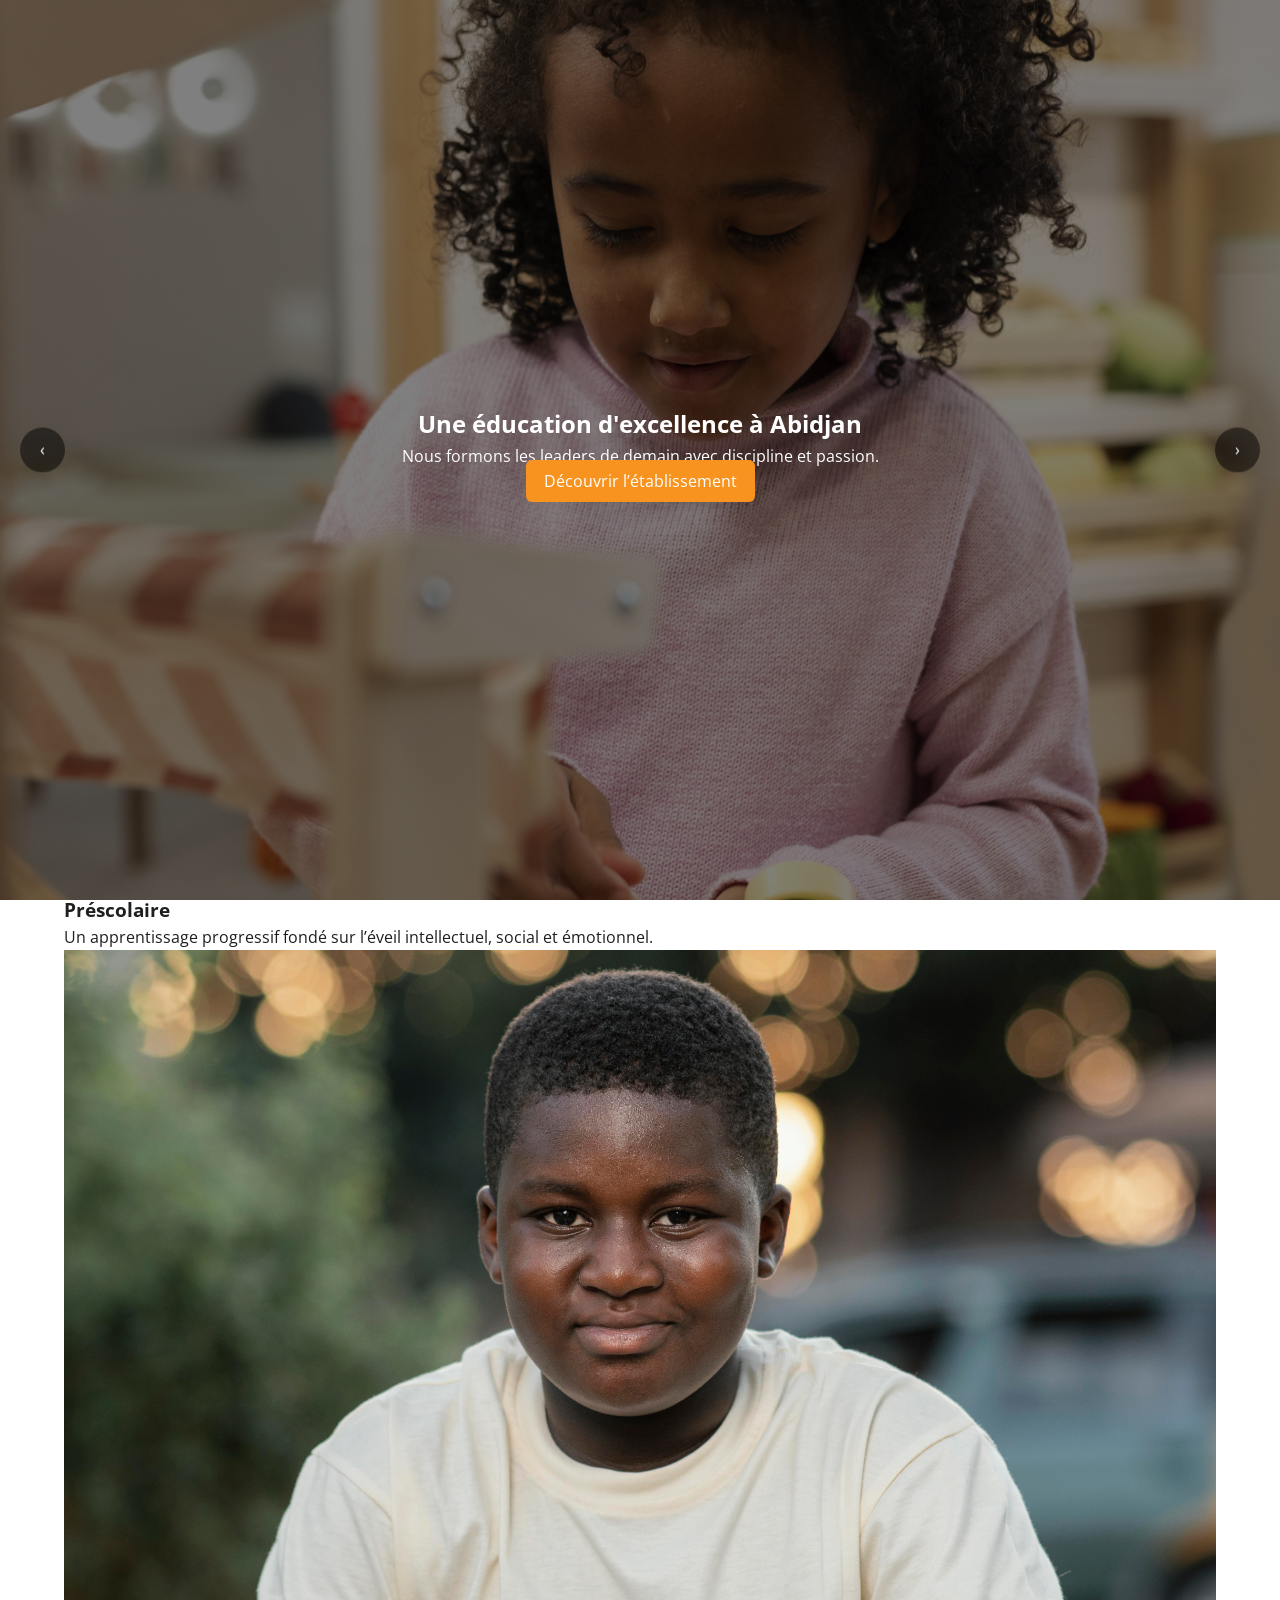
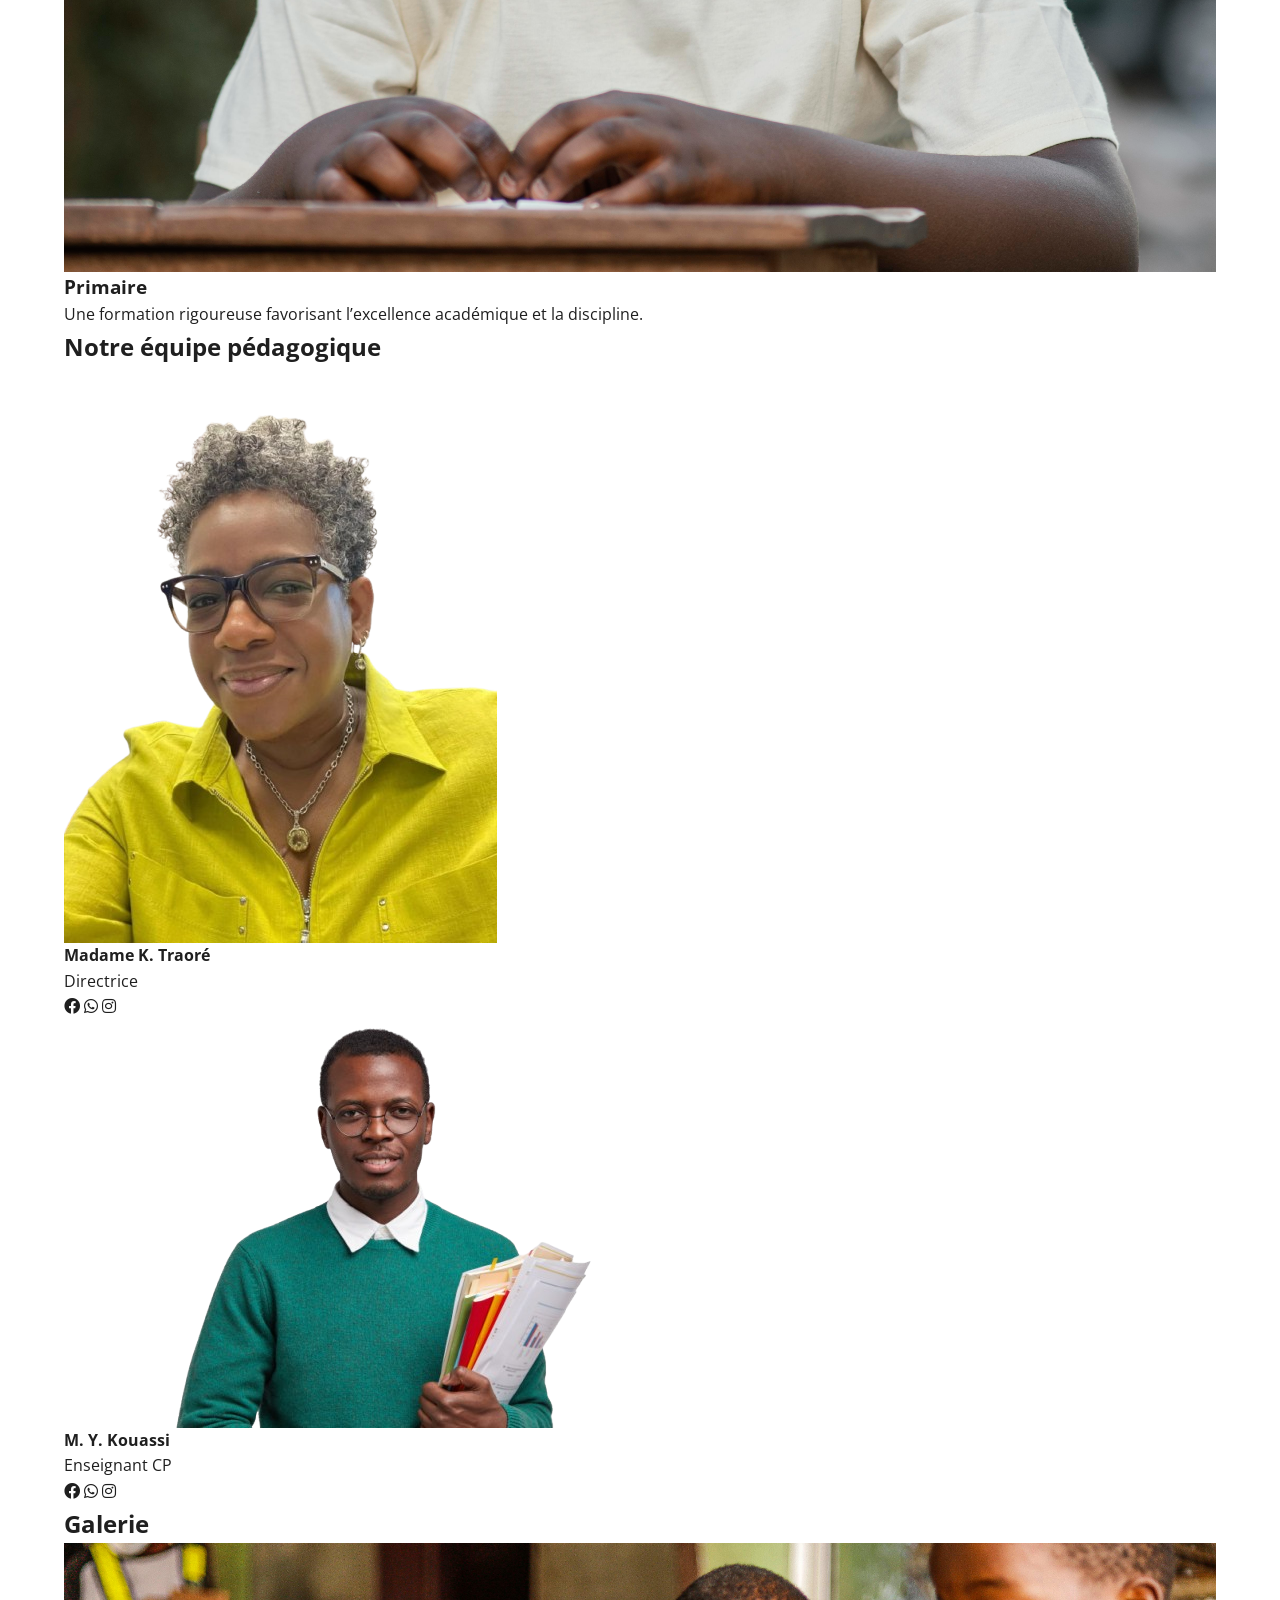
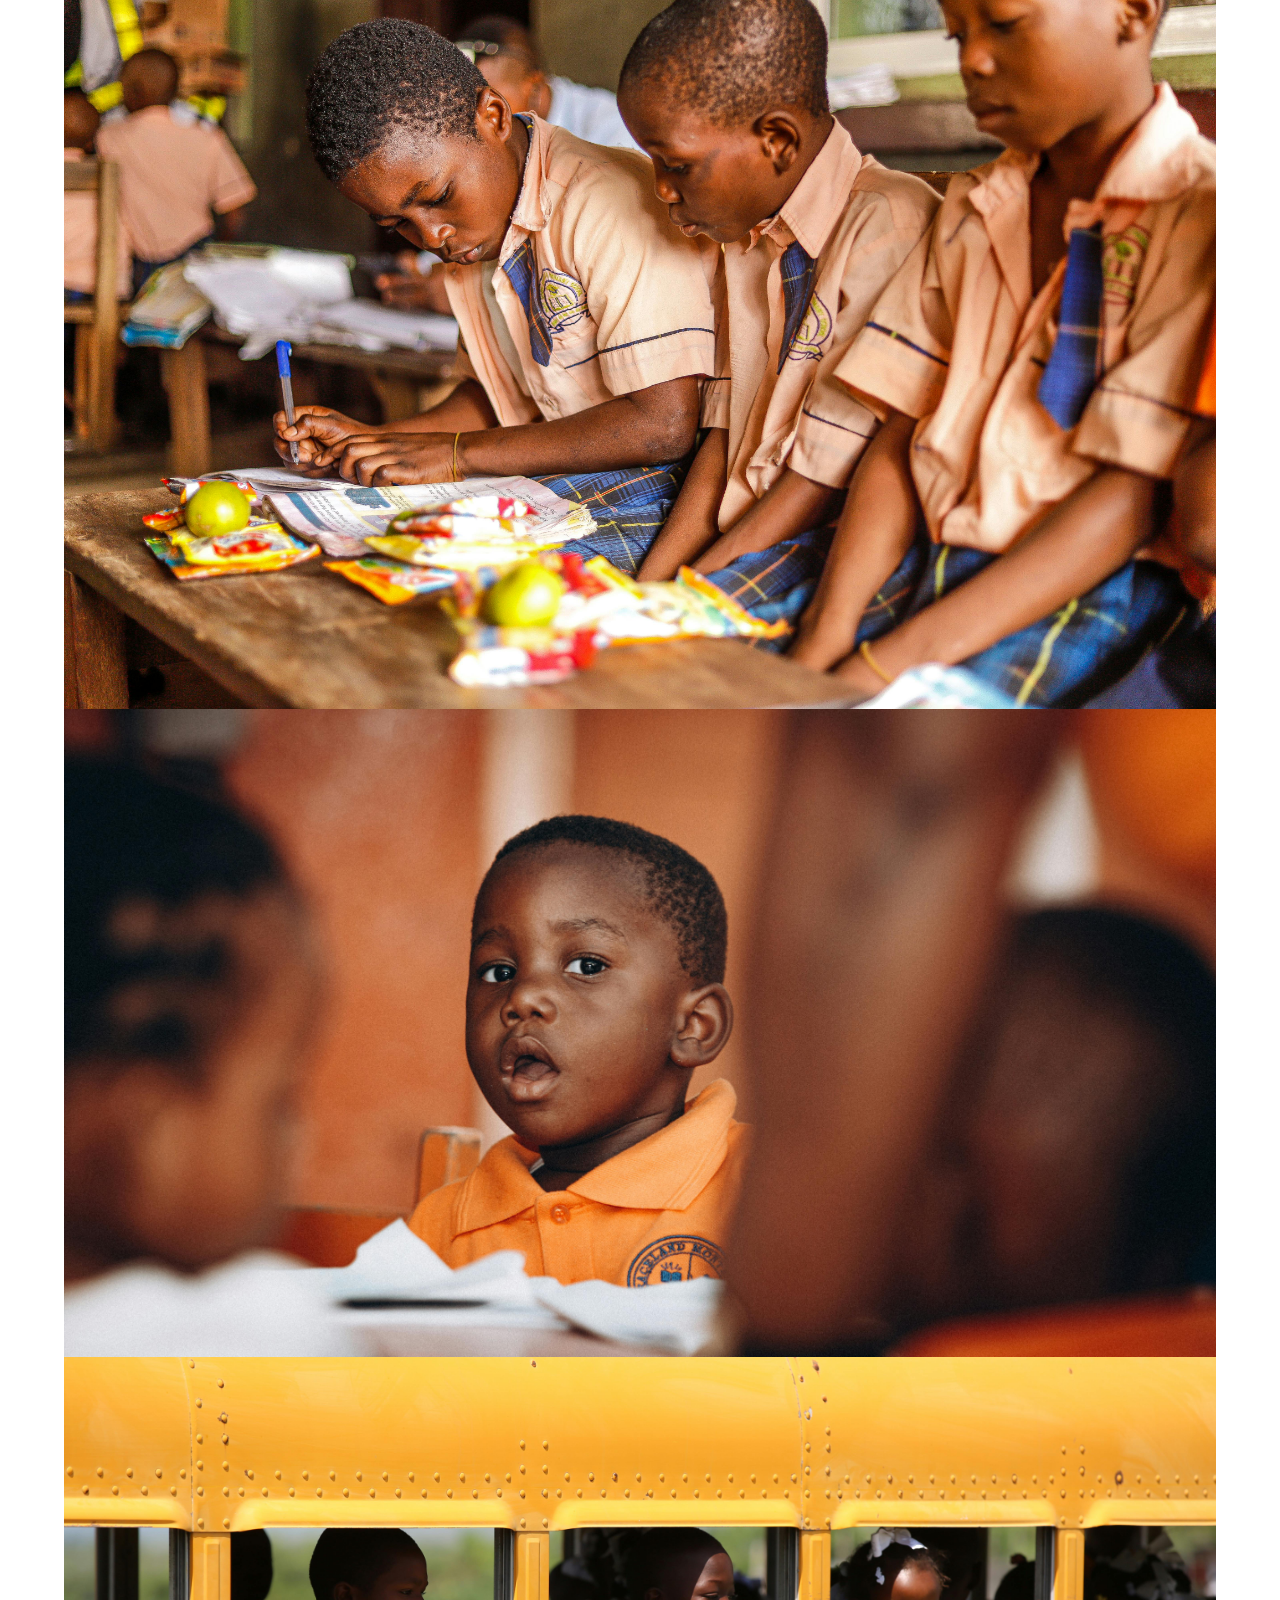
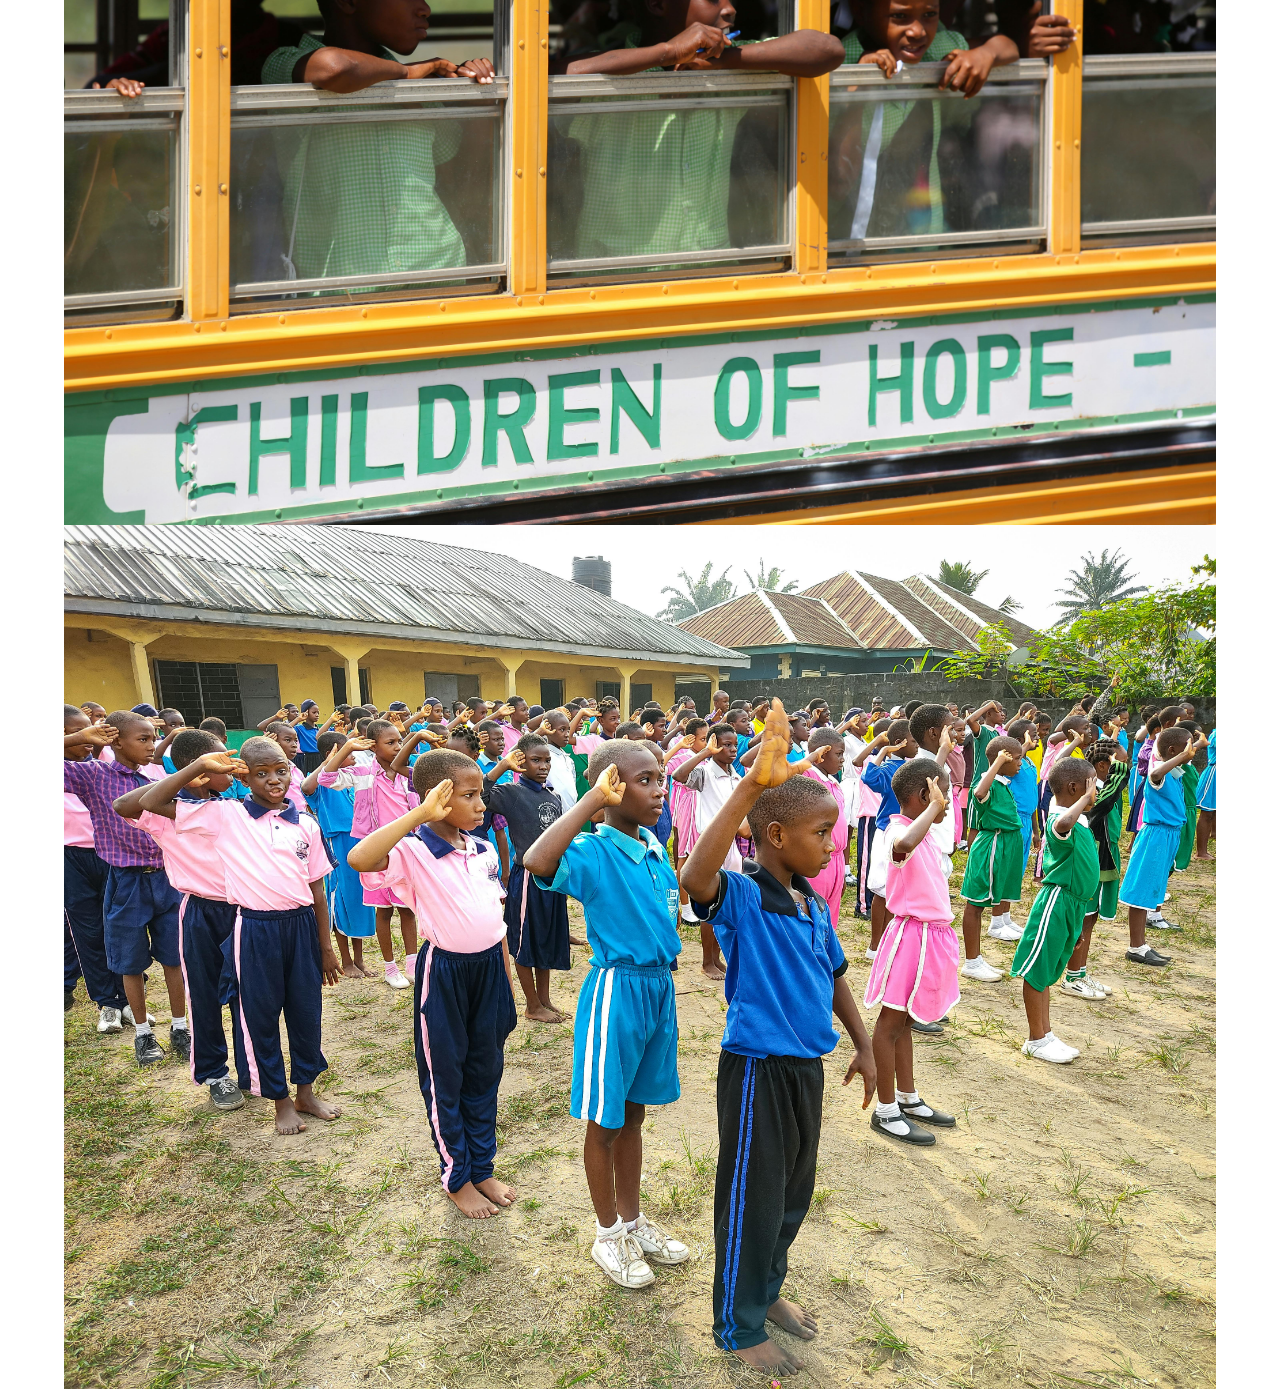
<file: Desktop/site-école/index.html>
<!DOCTYPE html>
<html lang="fr">
<head>
    <meta charset="UTF-8">
    <meta name="viewport" content="width=device-width, initial-scale=1.0">
    <title>École Les Petits Génies | Abidjan</title>

    <!-- Police d'écriture importée-->
    <link rel="preconnect" href="https://fonts.googleapis.com">
    <link rel="preconnect" href="https://fonts.gstatic.com" crossorigin>
    <link href="https://fonts.googleapis.com/css2?family=Open+Sans:ital,wght@0,300..800;1,300..800&display=swap" rel="stylesheet">

    <!-- Lien CDN pour les icônes -->
    <link rel="stylesheet" href="https://use.fontawesome.com/releases/v5.8.2/css/all.css">

    <!-- Fichier CSS -->
    <link rel="stylesheet" href="css/style.css">
</head>
<body>
    <header class="navbar">

        <div class="container header-inner">
            <a class="logo" href="#">Les Petits Génies</a>
            
            <nav class="nav">
                <ul class="nav-links">
                    <li><a class="active" href="#">Accueil</a></li>
                    <li><a href="#">A propos</a></li>
                    <li><a href="#">Personnel</a></li>
                    <li><a href="#">Évènements</a></li>
                    <li><a href="#">Galerie</a></li>
                </ul>
            </nav>

            <div class="header-actions">
                <a class="btn-primary whatsapp-link" href="#">
                   Contact <i class="fab fa-whatsapp"></i>
                </a>
                <button class="theme-btn">🌙</button>
            </div>

        </div>        
    </header>

    <main>
        <!-- HERO SLIDER -->
        <section class="hero">
            <div class="slide active slide1">
                <div class="hero-content-container">
                    <h1>Une éducation d'excellence à Abidjan</h1>
                    <p>Nous formons les leaders de demain avec discipline et passion.</p>
                    <a href="#" class="btn-primary">Découvrir l’établissement</a>
                </div>
            </div>

            <div class="slide slide2">
                <div class="hero-content-container">
                    <h1>Un cadre sécurisé et moderne</h1>
                    <p>Un environnement sain pour l’épanouissement de vos enfants.</p>
                    <a href="#" class="btn-primary">Nos infrastructures</a>
                </div>
            </div>

            <div class="slide slide3">
                <div class="hero-content-container">
                    <h1>Des enseignants qualifiés</h1>
                    <p>Une équipe pédagogique expérimentée et engagée.</p>
                    <a href="#" class="btn-primary">Rencontrer l’équipe</a>
                </div>
            </div>

            <button class="prev">‹</button>
            <button class="next">›</button>
        </section>

        <!-- CYCLES -->
        <section class="section light">
            <div class="container">
                <h2 class="section-title">Nos cycles académiques</h2>

                <div class="cycle">
                    <img src="./assets/images/kindergaten.jpg" alt="Préscolaire">
                    <div>
                        <h3>Préscolaire</h3>
                        <p>
                            Un apprentissage progressif fondé sur l’éveil intellectuel, social et émotionnel.
                        </p>
                    </div>
                </div>

                <div class="cycle">
                    <img src="./assets/images/primary-school.jpg" alt="Primaire">
                    <div>
                        <h3>Primaire</h3>
                        <p>
                            Une formation rigoureuse favorisant l’excellence académique et la discipline.
                        </p>
                    </div>
                </div>
            </div>
        </section>

        <!-- EQUIPE-->
        <section class="section">
            <div class="container">
                <h2 class="section-title">Notre équipe pédagogique</h2>

                <div class="staff-grid">
                    <div class="staff-card">
                        <img src="assets/images/headmiss.jpg" alt="Directrice">
                        <h4>Madame K. Traoré</h4>
                        <span>Directrice</span>
                        <div class="socials">
                            <i class="fab fa-facebook"></i>
                            <i class="fab fa-whatsapp"></i>
                            <i class="fab fa-instagram"></i>
                        </div>
                    </div>

                    <div class="staff-card">
                        <img src="assets/images/teacher-1.jpg" alt="Enseignant">
                        <h4>M. Y. Kouassi</h4>
                        <span>Enseignant CP</span>
                        <div class="socials">
                            <i class="fab fa-facebook"></i>
                            <i class="fab fa-whatsapp"></i>
                            <i class="fab fa-instagram"></i>
                        </div>
                    </div>
                </div>       
            </div>
        </section>

        <!-- GALERIE-->
        <section class="section light">
            <div class="container">
                <h2 class="section-title">Galerie</h2>
                
                <div class="gallery-grid">
                    <img src="assets/images/gallery_img_1.jpg" alt="">
                    <img src="assets/images/gallery_img_2.jpg" alt="">
                    <img src="assets/images/gallery_img_3.jpg" alt="">
                    <img src="assets/images/gallery_img_4.jpg" alt="">
                </div>
            </div>
        </section>
    </main>

    <!-- Fichier JavaScript -->
    <script src="js/main.js"></script>
</body>
</html>
</file>
<file: Desktop/site-école/css/style.css>
@import url('https://fonts.googleapis.com/css2?family=Open+Sans:ital,wght@0,300..800;1,300..800&display=swap');

/* ===== VARIABLES =====*/
:root {
    /* Colors */
    --primary: #f7931e;
    --primary-dark: #e07f12;
    --secondary: #2e7d32;
    --dark: #1f1f1f;
    --light: #f9f9f9;
    --white: #ffffff;
    --gray: #777;

    /* Typography */
    --fs-small: 0.9rem;
    --fs-base: 1rem;
    --fs-medium: 1.2rem;
    --fs-large: 2rem;
    --fs-xl: 2.8rem;

    /* Spacing */
    --spacing-xs: 8px;
    --spacing-sm: 16px;
    --spacing-md: 30px;
    --spacing-lg: 60px;
    --spacing-xl: 100px;

    /* Radius */
    --radius-sm: 6px;
    --radius-md: 12px;
    --radius-lg: 20px;

    --shadow: 0 8px 25px rgba(0,0,0,0.08);

    --transition: all 0.3s ease;
}

/* RESET CSS */
*,
*::before,
*::after {
    box-sizing: border-box;
    margin: 0;
    padding: 0;
}

html {
    scroll-behavior: smooth;
}

body {
    font-family: "Open Sans", sans-serif;
    line-height: 1.6;
    -webkit-font-smoothing: antialiased;
    color: var(--dark);
}

img,
picture,
svg,
canvas,
video {
    display: block;
    max-width: 100%;
}

button,
input,
select,
textarea {
    font: inherit;
}

a {
    text-decoration: none;
    color: inherit;
}

ul,
ol {
    list-style: none;
}


/* ===== HEADER ===== */
.container {
    width: 90%;
    max-width: 1200px;
    margin: auto;
}

.navbar {
    position: sticky;
    background: var(--white);
    box-shadow: 0 2px 8px rgba(0, 0, 0, 0.05);
    /*border: 2px solid red;*/
}

.logo {
    font-weight: 700;
    font-size: 1.3rem;
    color: var(--primary);
}

.nav-container {
    display: flex;
    justify-content: space-between;
    align-items: center;
    padding: var(--spacing-md) 0;
}

.nav-center {
    display: flex;
    justify-content: center;
}

.nav-links {
    display: flex;
    gap: var(--spacing-md);
    /*border: 3px solid yellow;*/
}


.nav-links a {
    font-weight: 500;
    transition: var(--transition);
}

.nav-links .active {
    color: var(--primary);
}

.nav-links .btn-primary {
    display: flex;
    align-items: center;
    gap: 10px;
}

.nav-right {
    display: flex;
    align-items: center;
    gap: var(--spacing-sm);
}

.btn-primary {
    background: var(--primary);
    color: white;
    padding: 10px 18px;
    border-radius: 6px;
    transition: var(--transition);
}

.btn-primary:hover {
    opacity: 0.85;
}

.switch-theme button {
    background: transparent;
    border: none;
    cursor: pointer;
    font-size: var(--fs-medium);
}

/* ===== SLIDESHOW CONTAINER ===== */
.slideshow-container {
    position: relative;
    width: 100%;
    height: 100vh;
    overflow: hidden;
}

.slide {
   position: absolute;
   inset: 0;
   opacity: 0;
   transition: opacity 0.6s ease;
   display: flex;
   align-items: center;
   justify-content: center;
   color: var(--white);
   text-align: center;
   padding: 0 20px;
}

.slide.active {
    opacity: 1;
}

.slide-content {
    max-width: 700px;
}

.slide-content h1 {
    font-size: var(--fs-xl);
    font-weight: 700;
    margin-bottom: var(--spacing-sm);
}

.slide-content p {
    font-size: var(--fs-medium);
    margin-bottom: var(--spacing-md);
}

/* background slides */
.slide1 {
    background: linear-gradient(rgba(0,0,0,0.5), rgba(0,0,0,0.5)),
    url(../assets/images/slide-1.jpg) center/cover no-repeat;
}

.slide2 {
    background: linear-gradient(rgba(0,0,0,0.5), rgba(0,0,0,0.5)),
    url(../assets/images/slide-2.jpg) center/cover no-repeat;
}

.slide3 {
    background: linear-gradient(rgba(0,0,0,0.5), rgba(0,0,0,0.5)),
    url(../assets/images/slide-3.jpg) center/cover no-repeat;
}

/* arrows to move forward or backward */
.prev, .next {
    position: absolute;
    top: 50%;
    transform: translateY(-50%);
    background: rgba(0,0,0,0.5);
    border: none;
    color: var(--white);
    cursor: pointer;
    backdrop-filter: blur(5px);
    width: 45px;
    height: 45px;
    border-radius: 50%;
}

.prev { left: 20px; }
.next { right: 20px; }

/* ====== ACADEMIC LEVEL ===== */
.academic-level {
   padding: var(--spacing-xl) 0;
   background: var(--light);
}

.academic-level h2 {
    color: var(--primary);
    font-size: var(--fs-large);
    margin-bottom: var(--spacing-lg);
    text-align: center;
}

.academic-level-item {
   display: grid;
   grid-template-columns: 300px 1fr;
   gap: var(--spacing-md);
   align-items: center;
   max-width: 1100px;
   margin: var(--spacing-md) auto;
}

.academic-level-item img{
    width: 100%;
    height: 250px;
    object-fit: cover;
    border-radius: var(--radius-md);
}

/* ===== SCHOOL STAFF ===== */
.school-staff {
    padding: var(--spacing-xl) 0;
    text-align: center;

    display: block;

    display: grid;
    grid-template-columns: repeat(auto-fit, minmax(250px, 1fr));
    gap: var(--spacing-md);
}

.school-staff h2 {
    color: var(--primary);
    margin-bottom: var(--spacing-lg);
}

.school-staff-card {
   background: var(--white);
   padding: var(--spacing-md);
   border-radius: var(--radius-md);
   box-shadow: var(--shadow);
   text-align: center;
   transition: var(--transition);
}

.school-staff-card img {
    /*position: absolute;*/
    width: 200px;
    height: 200px;
    object-fit: cover; /* Adjusts the image to fill the container */
    border-radius: 50%;
}

.school-staff-info {
    /*position: relative;*/
    background: transparent;
    padding: 0;
    color: var(--dark);

    display: flex;
    flex-direction: column;
    align-items: center;
    gap: var(--spacing-sm);
}

.school-staff-info h4 {
    margin-top: var(--spacing-sm);
}

.school-staff-info .role {
    color: var(--gray);
    font-size: var(--fs-small);
}

.school-staff-info .socials {
    display: flex;
    gap: 20px;
}

/* ===== GALLERY =====*/
.gallery {
    padding: var(--spacing-xl) 0;
    background: var(--light);
    text-align: center;

    display: grid;
    grid-template-columns: repeat(auto-fit, minmax(250px, 1fr));
    gap: var(--spacing-md);
}

.gallery h2 {
    color: var(--primary);
    margin-bottom: var(--spacing-lg);
}

.img-container {
    position: relative;
    overflow: hidden;
    border-radius: var(--radius-md);
    box-shadow: var(--shadow);
}

.img-container img {
    width: 100%;
    height: 250px;
    object-fit: cover;
    transition: var(--transition);
}

.img-container:hover img {
    transform: scale(1.1);
}

.img-container i {
    position: absolute;
    top: 50%;
    left: 50%;
    transform: translate(-50%, -50%);
    font-size: 1.75rem;
    color: var(--white);
}
</file>
